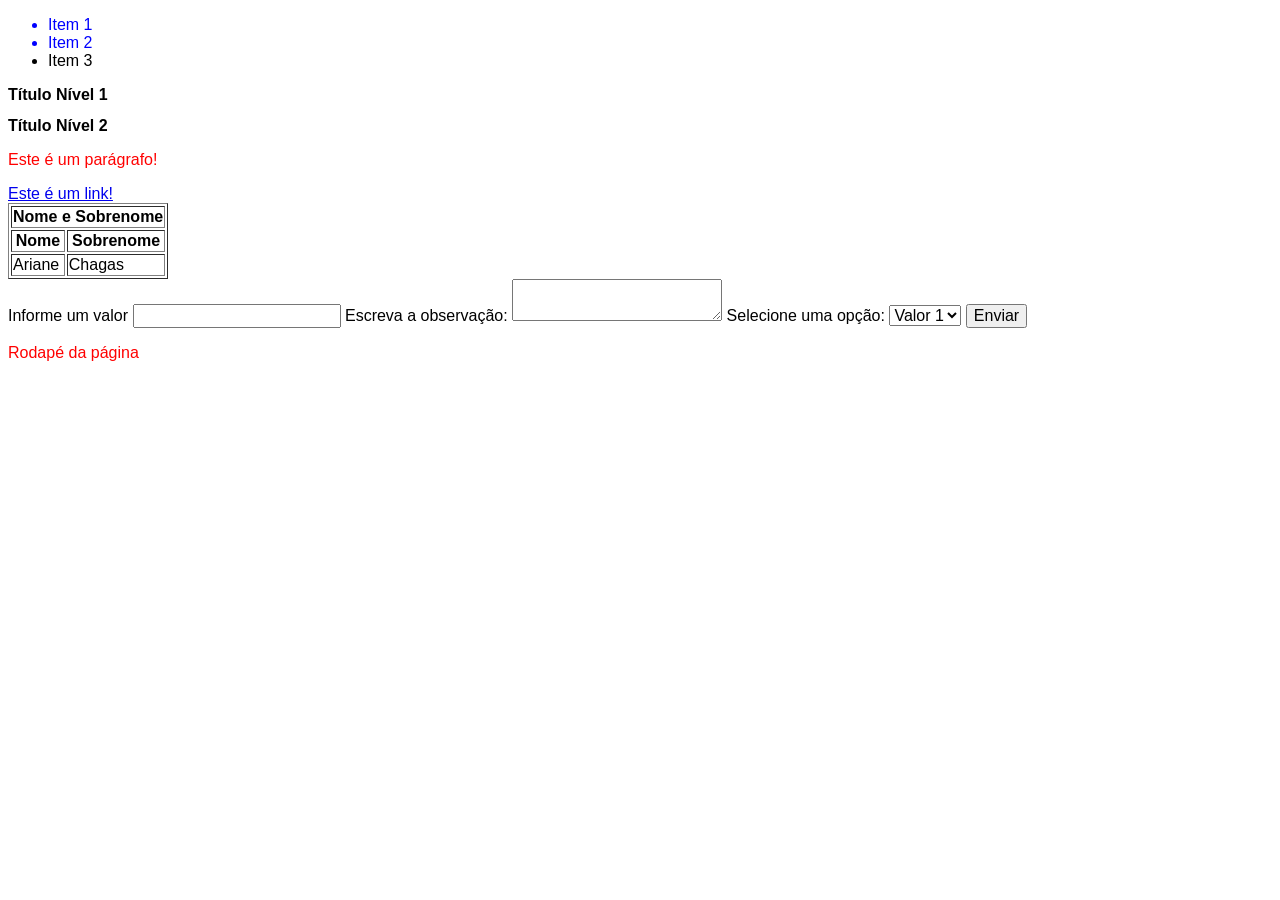
<file: index.html>
<!DOCTYPE html>
<html lang="pt-br">
<head>
    <meta charset="UTF-8">
    <meta name="viewport" content="width=device-width, initial-scale=1.0"> <!-- responsável pela responsividade -->
    <title>Document</title>
    <link rel="stylesheet" href="style.css">
</head>
<body>
    <nav>
        <ul>
            <li class="classe">Item 1</li>
            <li class="classe">Item 2</li>
            <li>Item 3</li>
        </ul>
    </nav>
    <main>
        <h1>Título Nível 1</h1>
        <h2>Título Nível 2</h2>
        <p>Este é um parágrafo!</p>
        <a href="www.google.com.br">Este é um link!</a>
        <table border="1">
            <thead>
                <tr>
                    <th colspan="2">Nome e Sobrenome</th>
                </tr>
                <tr>
                    <th>Nome</th>
                    <th>Sobrenome</th>
                </tr>
            </thead>
            <tbody>
                <tr>
                    <td>Ariane</td>
                    <td>Chagas</td>
                </tr>
            </tbody>
        </table>

        <form method="" action=""> 
            <label for="valor">Informe um valor</label>
            <input type="text" name="valor" id="valor">
            <label for="observacao">Escreva a observação:</label>
            <textarea id="observacao" name="observacao"></textarea>
            <label for="opcao">Selecione uma opção:</label>
            <select>
                <option value="1">Valor 1</option>
                <option value="2">Valor 2</option>
                <option value="3">Valor 3</option>
            </select>
            <button type="submit">Enviar</button>
        </form>



    </main>
    <footer>
        <p>Rodapé da página</p>
    </footer>
</body>
</html>
</file>
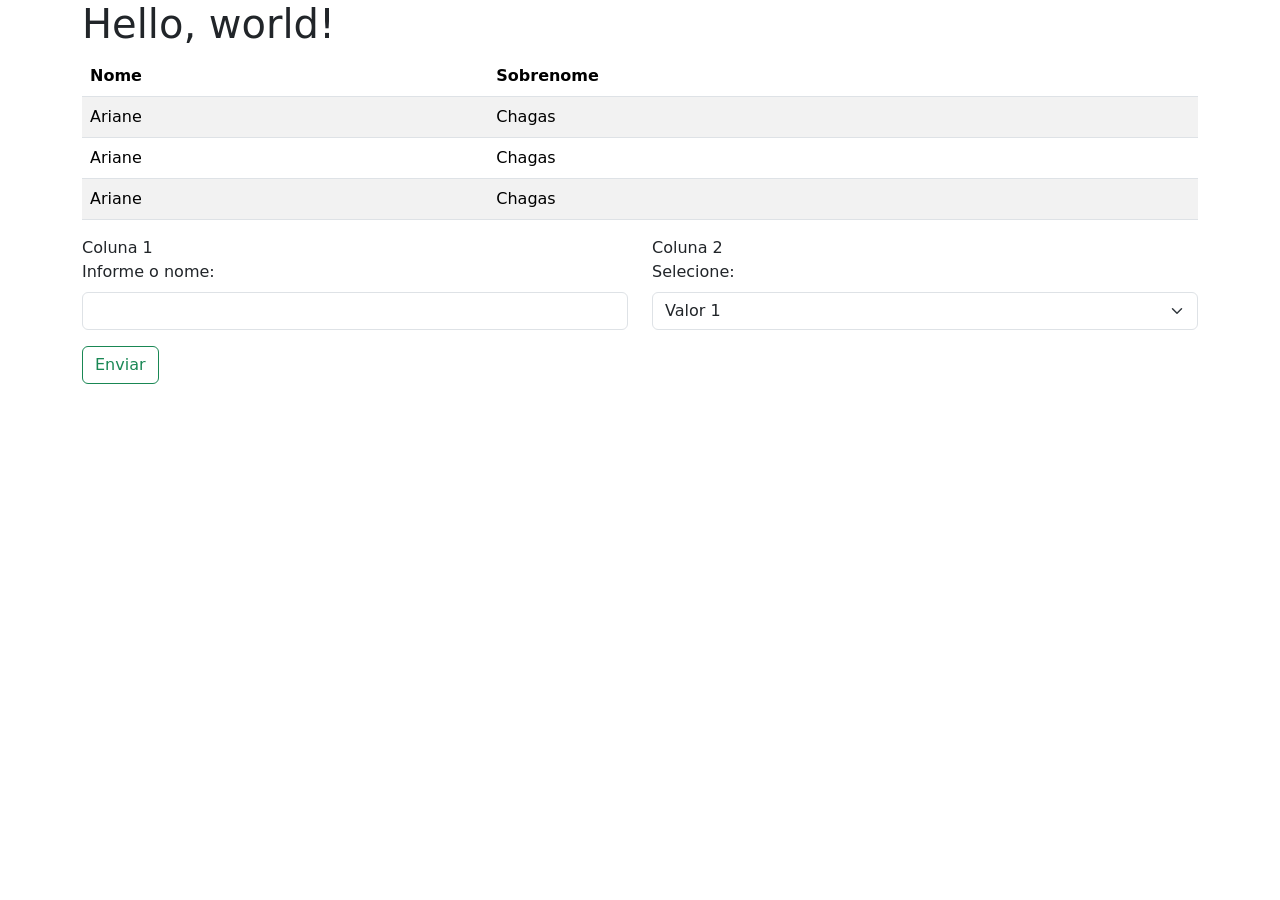
<file: bootstrap.html>
<!doctype html>
<html lang="en">
  <head>
    <meta charset="utf-8">
    <meta name="viewport" content="width=device-width, initial-scale=1">
    <title>Bootstrap demo</title>
    <link href="https://cdn.jsdelivr.net/npm/bootstrap@5.3.7/dist/css/bootstrap.min.css" rel="stylesheet" integrity="sha384-LN+7fdVzj6u52u30Kp6M/trliBMCMKTyK833zpbD+pXdCLuTusPj697FH4R/5mcr" crossorigin="anonymous">
  </head>
  <body>
    <main class="container">
    <h1>Hello, world!</h1>
    <table class="table table-hover table-striped table-responsive">
        <thead>
            <tr>
                <th>Nome</th>
                <th>Sobrenome</th>
            </tr>  
        </thead>
        <tbody>
            <tr>
                <td>Ariane</td>
                <td>Chagas</td>
            </tr>
            <tr>
                <td>Ariane</td>
                <td>Chagas</td>
            </tr>
            <tr>
                <td>Ariane</td>
                <td>Chagas</td>
            </tr>
        </tbody>
    </table>
    <form>
        <div class="row">
            <div class="col -2">Coluna 1</div> <!-- -2 quer dizer que está ocupando 2 espaços de 12-->
            <div class="col">Coluna 2</div> <!-- pode até 12 colunas-->
        </div>

        <div class="row">
            <div class="col">
                <label for id="nome" class="form-label">Informe o nome:</label>
                <input type="text" name="nome" id="nome" class="form-control">
            </div>
            <div class="col">
                <label for="opcao" class="form-label">Selecione:</label>
                <select id="opcao" name="opcoes" class="form-select">
                    <option value="1">Valor 1</option>
                    <option value="2">Valor 2</option>
                </select>
            </div>
        </div>

        <div class="row mt-3 pb">
            <div class="col">
                <button type="submit" class="btn btn-outline-success">Enviar</button>
            </div>
        </div>
    </form>
    </main>
    <script src="https://cdn.jsdelivr.net/npm/bootstrap@5.3.7/dist/js/bootstrap.bundle.min.js" integrity="sha384-ndDqU0Gzau9qJ1lfW4pNLlhNTkCfHzAVBReH9diLvGRem5+R9g2FzA8ZGN954O5Q" crossorigin="anonymous"></script>
  </body>
</html>
</file>
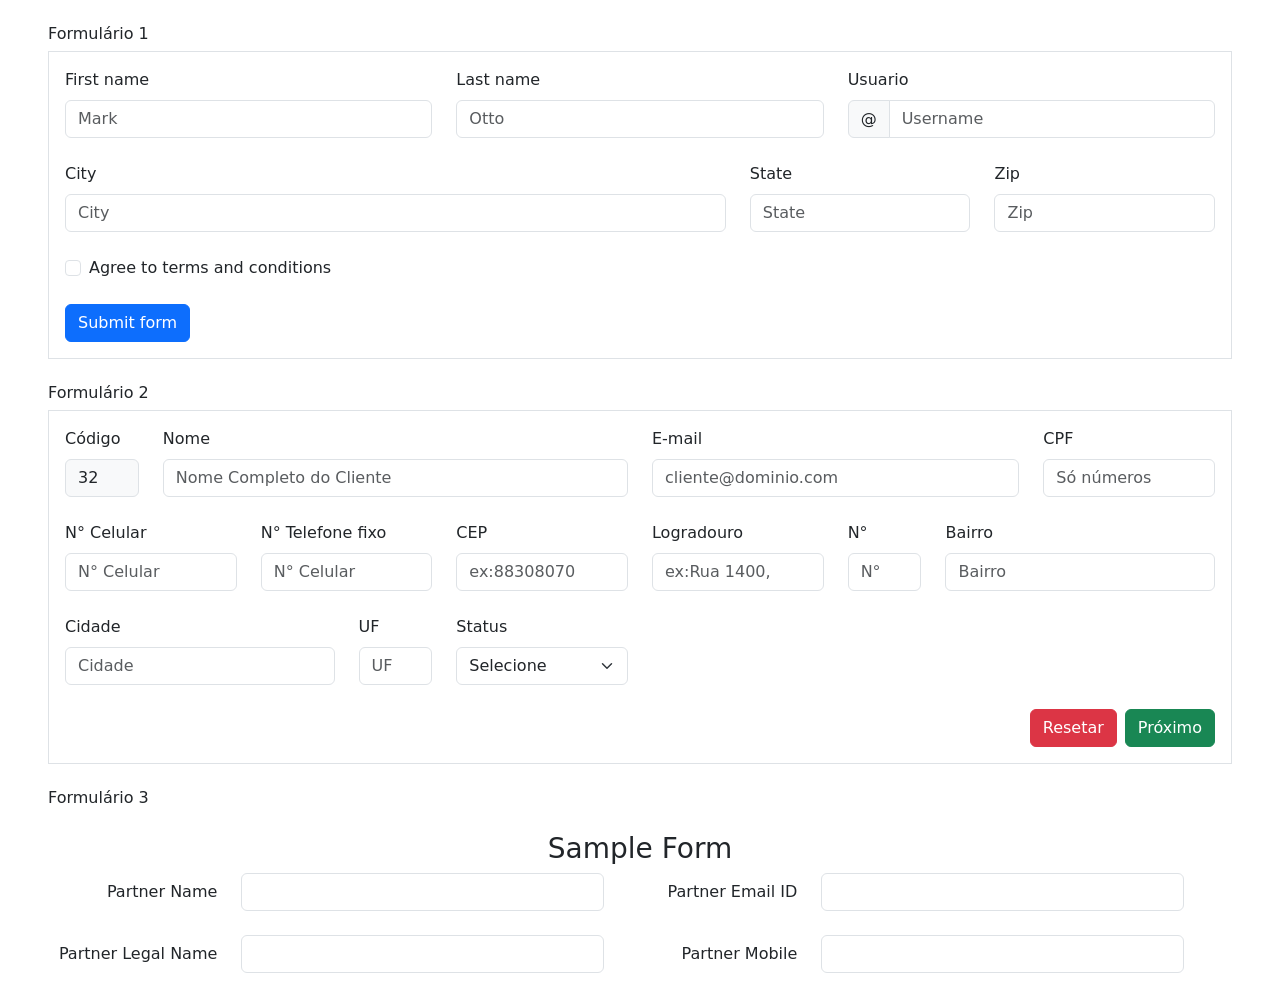
<file: lista.html>
<!doctype html>
<html lang="pt-br">
  <head>
    <meta charset="utf-8">
    <meta name="viewport" content="width=device-width, initial-scale=1">
    <title>Bootstrap demo</title>
    <link href="https://cdn.jsdelivr.net/npm/bootstrap@5.3.7/dist/css/bootstrap.min.css" rel="stylesheet" integrity="sha384-LN+7fdVzj6u52u30Kp6M/trliBMCMKTyK833zpbD+pXdCLuTusPj697FH4R/5mcr" crossorigin="anonymous">
  </head>
  <body class="mx-5">
      <script src="https://cdn.jsdelivr.net/npm/bootstrap@5.3.7/dist/js/bootstrap.bundle.min.js" integrity="sha384-ndDqU0Gzau9qJ1lfW4pNLlhNTkCfHzAVBReH9diLvGRem5+R9g2FzA8ZGN954O5Q" crossorigin="anonymous"></script>
      
      <h6 class="mt-4 pb">Formulário 1</h6>
      <form class="border p-3"> 
        <div class="row">
            <div class="col">
                <label for id="nome" class="form-label">First name</label>
                <input type="text" name="nome" id="nome" class="form-control" placeholder="Mark">
            </div>
            <div class="col">
                <label for id="sobrenome" class="form-label">Last name</label>
                <input type="text" name="sobrenome" id="sobrenome" class="form-control" placeholder="Otto">
            </div>
            <div class="col">
                <label for id="usuario" class="form-label">Usuario</label>
                <div class="input-group flex-nowrap">
                    <span class="input-group-text" id="basic-addon1">@</span>
                    <input type="email" name="usuario" id="usuario" class="form-control" placeholder="Username">
                </div>
            </div>
        </div>
        <div class="row mt-4 pb">
            <div class="col-7">
                <label for id="cidade" class="form-label">City</label>  
                <input type="text" name="cidade" id="cidade" class="form-control" placeholder="City">
            </div>
            <div class="col">
                <label for id="estado" class="form-label">State</label>  
                <input type="text" name="estado" id="estado" class="form-control" placeholder="State">
            </div>
            <div class="col">
                <label for id="cep" class="form-label">Zip</label>
                <input type="number" name="cep" id="cep" class="form-control" placeholder="Zip">
            </div>
        </div>
        <div class="form-check mt-4 pb">
            <input class="form-check-input" type="checkbox" value="" id="checkDefault">
            <label class="form-check-label" for="checkDefault">
                Agree to terms and conditions
            </label>
        </div>
        <div class="row mt-4 pb">
            <div class="col">
                <button type="submit" class="btn btn btn-primary">Submit form</button>
            </div>
        </div>
    </form>

    <h6 class="mt-4 pb">Formulário 2</h6>
    <form class="border p-3"> 
        <div class="row">
            <div class="col-1">
                <label for id="codigo" class="form-label">Código</label>
                <span class="input-group-text">32</span>
            </div>
            <div class="col-5">
                <label for id="nomecompleto" class="form-label">Nome</label>
                <input type="text" name="nomecompleto" id="nomecompleto" class="form-control" placeholder="Nome Completo do Cliente">
            </div>
            <div class="col-4">
                <label for id="email" class="form-label">E-mail</label>
                <input type="email" name="email" id="email" class="form-control" placeholder="cliente@dominio.com">
            </div>
            <div class="col-2">
                <label for id="cpf" class="form-label">CPF</label>
                <input type="number" name="email" id="email" class="form-control" placeholder="Só números">
            </div>
        </div>
        <div class="row mt-4 pb">
            <div class="col-2">
                <label for id="ncelular" class="form-label">N° Celular</label>  
                <input type="tel" name="ncelular" id="ncelular" class="form-control" placeholder="N° Celular">
            </div>
            <div class="col-2">
                <label for id="ntelefone" class="form-label">N° Telefone fixo</label>  
                <input type="tel" name="ntelefone" id="ntelefone" class="form-control" placeholder="N° Celular">
            </div>
            <div class="col-2">
                <label for id="cep" class="form-label">CEP</label>
                <input type="number" name="cep" id="cep" class="form-control" placeholder="ex:88308070">
            </div>
            <div class="col-2">
                <label for id="logradouro" class="form-label">Logradouro</label>
                <input type="text" name="logradouro" id="logradouro" class="form-control" placeholder="ex:Rua 1400,">
            </div>
            <div class="col-1">
                <label for id="n°" class="form-label">N°</label>
                <input type="number" name="n°" id="n°" class="form-control" placeholder="N°">
            </div>
            <div class="col-3">
                <label for id="bairro" class="form-label">Bairro</label>
                <input type="text" name="bairro" id="bairro" class="form-control" placeholder="Bairro">
            </div>
        </div>
        <div class="row mt-4 pb">
            <div class="col-3">
                <label for id="cidade" class="form-label">Cidade</label>
                <input type="text" name="cidade" id="cidade" class="form-control " placeholder="Cidade">
            </div>
            <div class="col-1">
                <label for id="uf" class="form-label">UF</label>
                <input type="text" name="uf" id="uf" class="form-control text-uppercase" placeholder="UF">
            </div>
            <div class="col-2">
                <label for id="status" class="form-label">Status</label>
                <select class="form-select">
                    <option selected>Selecione</option>
                    <option value="1">Um</option>
                    <option value="2">Dois</option>
                    <option value="3">Três</option>
                </select>
            </div>
        </div>
        <div class="row mt-4 pb">
            <div class="col gap-2 d-md-flex justify-content-md-end">
                <button class="btn btn-danger" type="button">Resetar</button>
                <button class="btn btn-success" type="button">Próximo</button>
            </div>
        </div>
    </form>

    <h6 class="mt-4 pb">Formulário 3</h6>
    <h3 class="mt-4 pb text-center">Sample Form</h3>
    <form>
        <div class="row mb-4">
            <div class="col-6 row align-items-center">
                <label for="partnername" class="col-4 col-form-label text-end">Partner Name</label>
                <div class="col-8">
                    <input type="text" class="form-control" id="partnername">
                </div>
            </div>

            <div class="col-6 row align-items-center">
                <label for="partneremail" class="col-4 col-form-label text-end">Partner Email ID</label>
                <div class="col-8">
                    <input type="text" class="form-control" id="partneremail">
                </div>
            </div>
        </div>
        <div class="row mb-3">
            <div class="col-6 row align-items-center">
                <label for="partnerlegalname" class="col-4 col-form-label text-end">Partner Legal Name</label>
                <div class="col-8">
                    <input type="text" class="form-control" id="partnerlegalname">
                </div>
            </div>
            <div class="col-6 row align-items-center">
                <label for="partnermobile" class="col-4 col-form-label text-end">Partner Mobile</label>
                <div class="col-8">
                    <input type="number" class="form-control" id="partnermobile">
                </div>
            </div>
        </div>
    </form>
  </body>
</html>
</file>
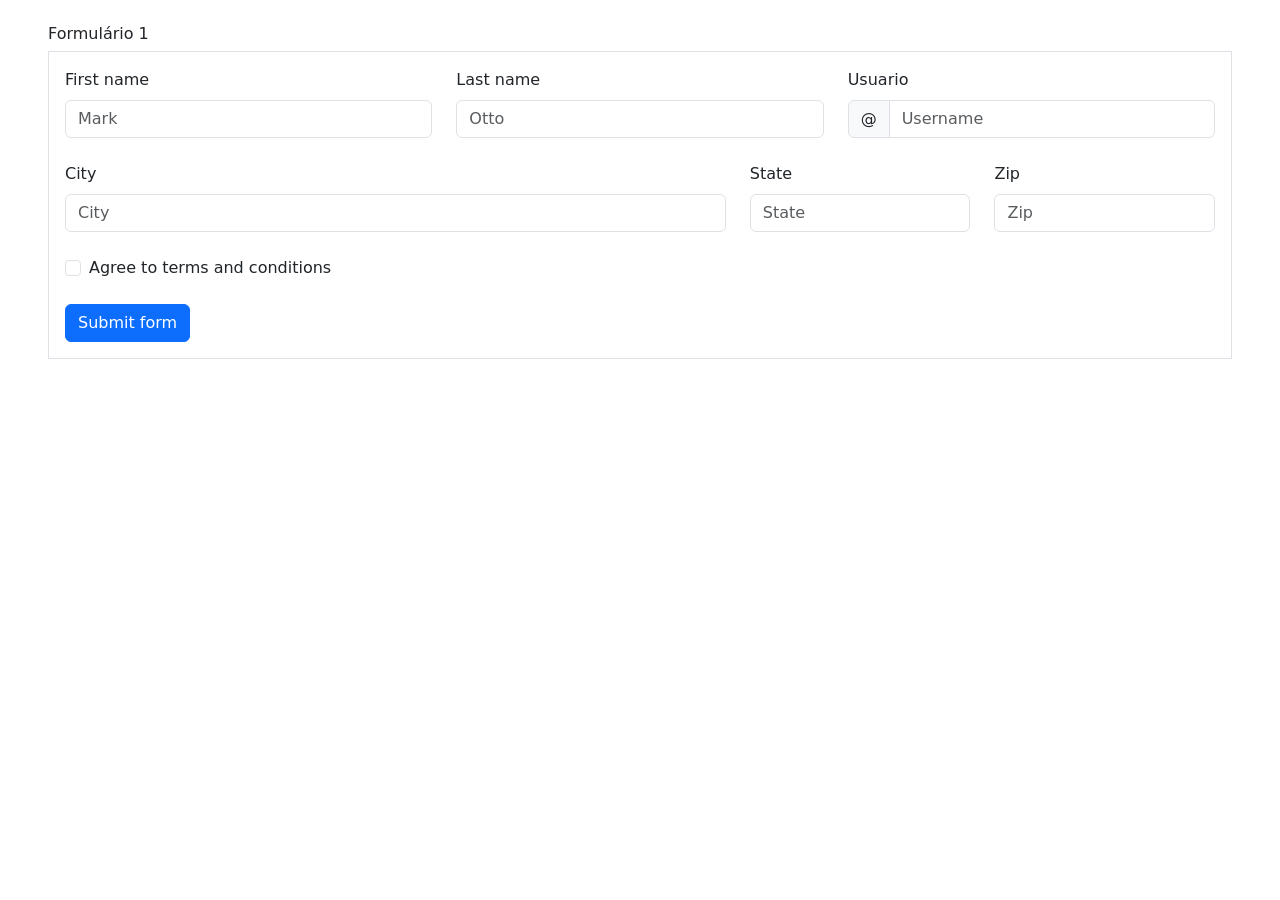
<file: Lista-Bootstrap/form1.html>
<!doctype html>
<html lang="pt-br">
  <head>
    <meta charset="utf-8">
    <meta name="viewport" content="width=device-width, initial-scale=1">
    <title>Bootstrap demo</title>
    <link href="https://cdn.jsdelivr.net/npm/bootstrap@5.3.7/dist/css/bootstrap.min.css" rel="stylesheet" integrity="sha384-LN+7fdVzj6u52u30Kp6M/trliBMCMKTyK833zpbD+pXdCLuTusPj697FH4R/5mcr" crossorigin="anonymous">
  </head>
  <body class="mx-5">
      <script src="https://cdn.jsdelivr.net/npm/bootstrap@5.3.7/dist/js/bootstrap.bundle.min.js" integrity="sha384-ndDqU0Gzau9qJ1lfW4pNLlhNTkCfHzAVBReH9diLvGRem5+R9g2FzA8ZGN954O5Q" crossorigin="anonymous"></script>
      
      <h6 class="mt-4">Formulário 1</h6>
      <form class="border p-3"> 
        <div class="row">
            <div class="col">
                <label for="nome" class="form-label">First name</label>
                <input type="text" name="nome" id="nome" class="form-control" placeholder="Mark">
            </div>
            <div class="col">
                <label for="sobrenome" class="form-label">Last name</label>
                <input type="text" name="sobrenome" id="sobrenome" class="form-control" placeholder="Otto">
            </div>
            <div class="col">
                <label for="usuario" class="form-label">Usuario</label>
                <div class="input-group flex-nowrap">
                    <span class="input-group-text" id="basic-addon1">@</span>
                    <input type="email" name="usuario" id="usuario" class="form-control" placeholder="Username">
                </div>
            </div>
        </div>
        <div class="row mt-4">
            <div class="col-7">
                <label for="cidade" class="form-label">City</label>  
                <input type="text" name="cidade" id="cidade" class="form-control" placeholder="City">
            </div>
            <div class="col">
                <label for="estado" class="form-label">State</label>  
                <input type="text" name="estado" id="estado" class="form-control" placeholder="State">
            </div>
            <div class="col">
                <label for="cep" class="form-label">Zip</label>
                <input type="number" name="cep" id="cep" class="form-control" placeholder="Zip">
            </div>
        </div>
        <div class="form-check mt-4">
            <input class="form-check-input" type="checkbox" value="" id="checkDefault">
            <label class="form-check-label" for="checkDefault">
                Agree to terms and conditions
            </label>
        </div>
        <div class="row mt-4">
            <div class="col">
                <button type="submit" class="btn btn btn-primary">Submit form</button>
            </div>
        </div>
    </form>
  </body>
</html>
</file>
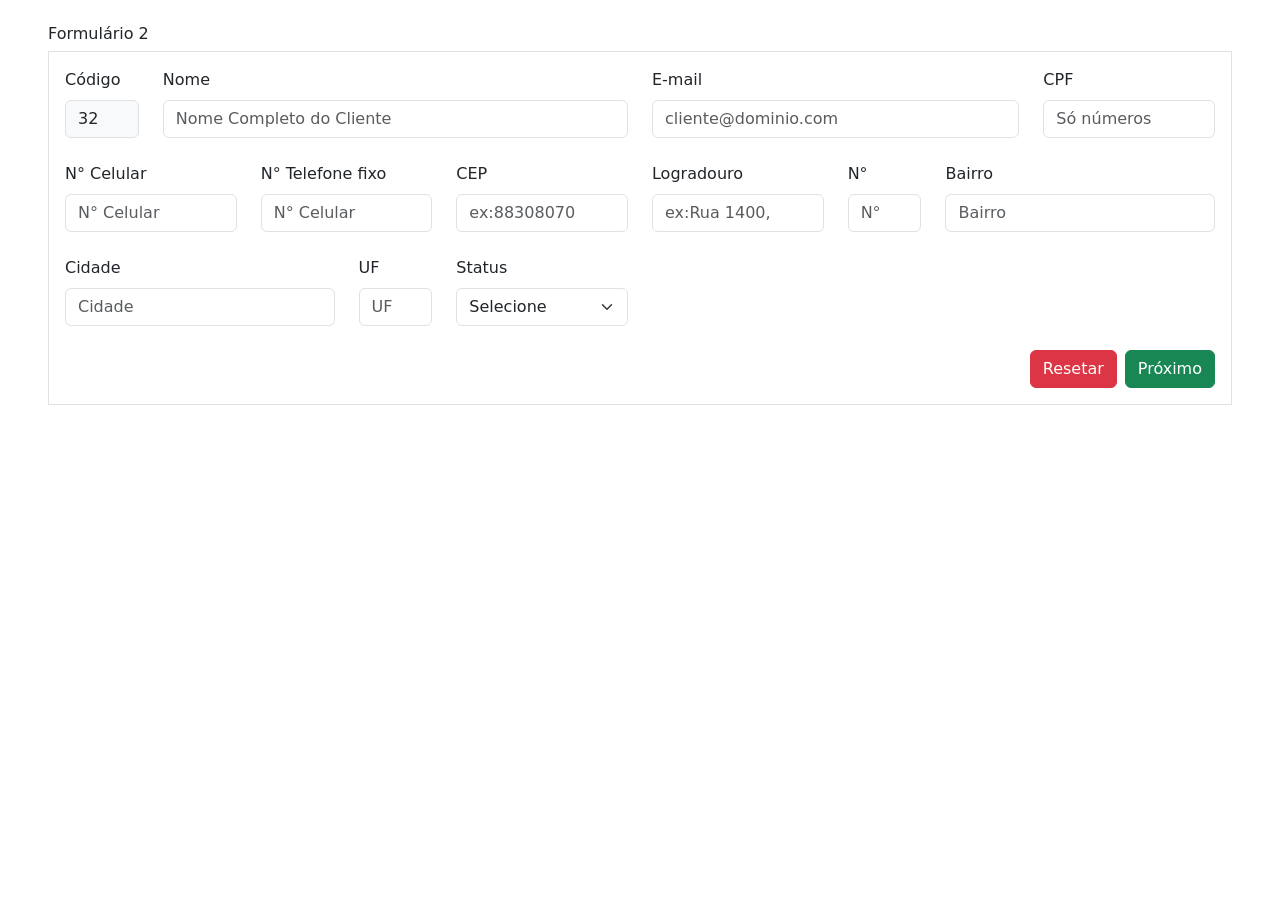
<file: Lista-Bootstrap/form2.html>
<!doctype html>
<html lang="pt-br">
  <head>
    <meta charset="utf-8">
    <meta name="viewport" content="width=device-width, initial-scale=1">
    <title>Bootstrap demo</title>
    <link href="https://cdn.jsdelivr.net/npm/bootstrap@5.3.7/dist/css/bootstrap.min.css" rel="stylesheet" integrity="sha384-LN+7fdVzj6u52u30Kp6M/trliBMCMKTyK833zpbD+pXdCLuTusPj697FH4R/5mcr" crossorigin="anonymous">
  </head>
  <body class="mx-5">
      <script src="https://cdn.jsdelivr.net/npm/bootstrap@5.3.7/dist/js/bootstrap.bundle.min.js" integrity="sha384-ndDqU0Gzau9qJ1lfW4pNLlhNTkCfHzAVBReH9diLvGRem5+R9g2FzA8ZGN954O5Q" crossorigin="anonymous"></script>

    <h6 class="mt-4">Formulário 2</h6>
    <form class="border p-3"> 
        <div class="row">
            <div class="col-1">
                <label for="codigo" class="form-label">Código</label>
                <span class="input-group-text bg-light">32</span>
            </div>
            <div class="col-5">
                <label for="nomecompleto" class="form-label">Nome</label>
                <input type="text" name="nomecompleto" id="nomecompleto" class="form-control" placeholder="Nome Completo do Cliente">
            </div>
            <div class="col-4">
                <label for="email" class="form-label">E-mail</label>
                <input type="email" name="email" id="email" class="form-control" placeholder="cliente@dominio.com">
            </div>
            <div class="col-2">
                <label for="cpf" class="form-label">CPF</label>
                <input type="number" name="cpf" id="cpf" class="form-control" placeholder="Só números">
            </div>
        </div>
        <div class="row mt-4">
            <div class="col-2">
                <label for="ncelular" class="form-label">N° Celular</label>  
                <input type="tel" name="ncelular" id="ncelular" class="form-control" placeholder="N° Celular">
            </div>
            <div class="col-2">
                <label for="ntelefone" class="form-label">N° Telefone fixo</label>  
                <input type="tel" name="ntelefone" id="ntelefone" class="form-control" placeholder="N° Celular">
            </div>
            <div class="col-2">
                <label for="cep" class="form-label">CEP</label>
                <input type="number" name="cep" id="cep" class="form-control" placeholder="ex:88308070">
            </div>
            <div class="col-2">
                <label for="logradouro" class="form-label">Logradouro</label>
                <input type="text" name="logradouro" id="logradouro" class="form-control" placeholder="ex:Rua 1400,">
            </div>
            <div class="col-1">
                <label for="n" class="form-label">N°</label>
                <input type="number" name="n°" id="n" class="form-control" placeholder="N°">
            </div>
            <div class="col-3">
                <label for="bairro" class="form-label">Bairro</label>
                <input type="text" name="bairro" id="bairro" class="form-control" placeholder="Bairro">
            </div>
        </div>
        <div class="row mt-4">
            <div class="col-3">
                <label for="cidade" class="form-label">Cidade</label>
                <input type="text" name="cidade" id="cidade" class="form-control " placeholder="Cidade">
            </div>
            <div class="col-1">
                <label for="uf" class="form-label">UF</label>
                <input type="text" name="uf" id="uf" class="form-control text-uppercase" placeholder="UF">
            </div>
            <div class="col-2">
                <label for="status" class="form-label">Status</label>
                <select class="form-select" name="status" id="status">
                    <option selected>Selecione</option>
                    <option value="1">Um</option>
                    <option value="2">Dois</option>
                    <option value="3">Três</option>
                </select>
            </div>
        </div>
        <div class="row mt-4">
            <div class="col gap-2 d-md-flex justify-content-md-end">
                <button class="btn btn-danger" type="button">Resetar</button>
                <button class="btn btn-success" type="button">Próximo</button>
            </div>
        </div>
    </form>
  </body>
</html>
</file>
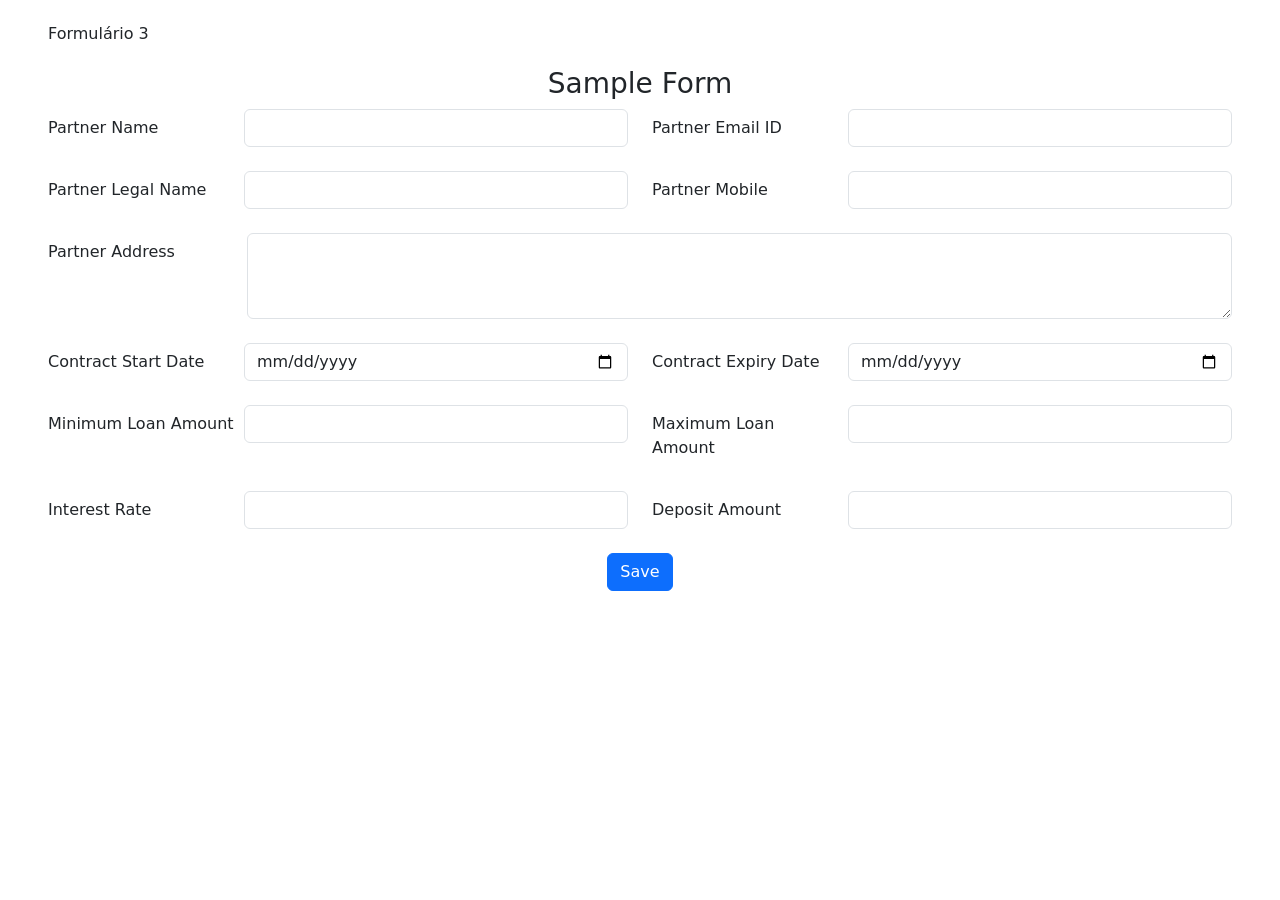
<file: Lista-Bootstrap/form3.html>
<!doctype html>
<html lang="pt-br">
  <head>
    <meta charset="utf-8">
    <meta name="viewport" content="width=device-width, initial-scale=1">
    <title>Bootstrap demo</title>
    <link href="https://cdn.jsdelivr.net/npm/bootstrap@5.3.7/dist/css/bootstrap.min.css" rel="stylesheet" integrity="sha384-LN+7fdVzj6u52u30Kp6M/trliBMCMKTyK833zpbD+pXdCLuTusPj697FH4R/5mcr" crossorigin="anonymous">
  </head>
  <body class="mx-5">
      <script src="https://cdn.jsdelivr.net/npm/bootstrap@5.3.7/dist/js/bootstrap.bundle.min.js" integrity="sha384-ndDqU0Gzau9qJ1lfW4pNLlhNTkCfHzAVBReH9diLvGRem5+R9g2FzA8ZGN954O5Q" crossorigin="anonymous"></script>
      
    <h6 class="mt-4">Formulário 3</h6>
    <h3 class="mt-4 text-center">Sample Form</h3>
    <form>
        <div class="row mb-4">
            <div class="col-md-6">
                <div class="row g-2">
                    <label for="partnername" class="col-sm-4 col-form-label">Partner Name</label>
                    <div class="col-sm-8">
                        <input type="text" class="form-control" id="partnername">
                    </div>
                </div>
            </div>
            <div class="col-md-6">
                <div class="row g-2">
                    <label for="partneremail" class="col-sm-4 col-form-label">Partner Email ID</label>
                    <div class="col-sm-8">
                        <input type="text" class="form-control" id="partneremail">
                    </div>
                </div>
            </div>
        </div>
        <div class="row mb-4">
            <div class="col-md-6">
                <div class="row g-2">
                    <label for="partnerlegalname" class="col-sm-4 col-form-label">Partner Legal Name</label>
                    <div class="col-sm-8">
                        <input type="text" class="form-control" id="partnerlegalname">
                    </div>
                </div>
            </div>
            <div class="col-md-6">
                <div class="row g-2">
                    <label for="partnermobile" class="col-sm-4 col-form-label">Partner Mobile</label>
                    <div class="col-sm-8">
                        <input type="text" class="form-control" id="partnermobile">
                    </div>
                </div>
            </div>
        </div>
        <div class="row mb-4">
            <div class="col-md-12">
                <div class="row g-2">
                    <label for="partneraddress" class="col-sm-2 col-form-label">Partner Address</label>
                    <div class="col-sm-10">
                        <textarea class="form-control" id="partneraddress" rows="3"></textarea>
                    </div>
                </div>
            </div>
        </div>
        <div class="row mb-4">
            <div class="col-md-6">
                <div class="row g-2">
                    <label for="contractstartdate" class="col-sm-4 col-form-label">Contract Start Date</label>
                    <div class="col-sm-8">
                        <input type="date" class="form-control" id="contractstartdate" placeholder="Date Start">
                    </div>
                </div>
            </div>
            <div class="col-md-6">
                <div class="row g-2">
                    <label for="contractexpirydate" class="col-sm-4 col-form-label">Contract Expiry Date</label>
                    <div class="col-sm-8">
                        <input type="date" class="form-control" id="contractexpirydate" placeholder="Date End">
                    </div>
                </div>
            </div>
        </div>
        <div class="row mb-4">
            <div class="col-md-6">
                <div class="row g-2">
                    <label for="minimum" class="col-sm-4 col-form-label">Minimum Loan Amount</label>
                    <div class="col-sm-8">
                        <input type="text" class="form-control" id="minimum">
                    </div>
                </div>
            </div>
            <div class="col-md-6">
                <div class="row g-2">
                    <label for="maximum" class="col-sm-4 col-form-label">Maximum Loan Amount</label>
                    <div class="col-sm-8">
                        <input type="text" class="form-control" id="maximum">
                    </div>
                </div>
            </div>
        </div>
        <div class="row mb-4">
            <div class="col-md-6">
                <div class="row g-2">
                    <label for="interest" class="col-sm-4 col-form-label">Interest Rate</label>
                    <div class="col-sm-8">
                        <input type="text" class="form-control" id="interest">
                    </div>
                </div>
            </div>
            <div class="col-md-6">
                <div class="row g-2">
                    <label for="deposit" class="col-sm-4 col-form-label">Deposit Amount</label>
                    <div class="col-sm-8">
                        <input type="text" class="form-control" id="deposit">
                    </div>
                </div>
            </div>
        </div>
        <div class="row mt-4">
            <div class="col gap-2 d-md-flex justify-content-center">
                <button class="btn btn-primary" type="button">Save</button>
            </div>
        </div>
    </form>


    
  </body>
</html>
</file>
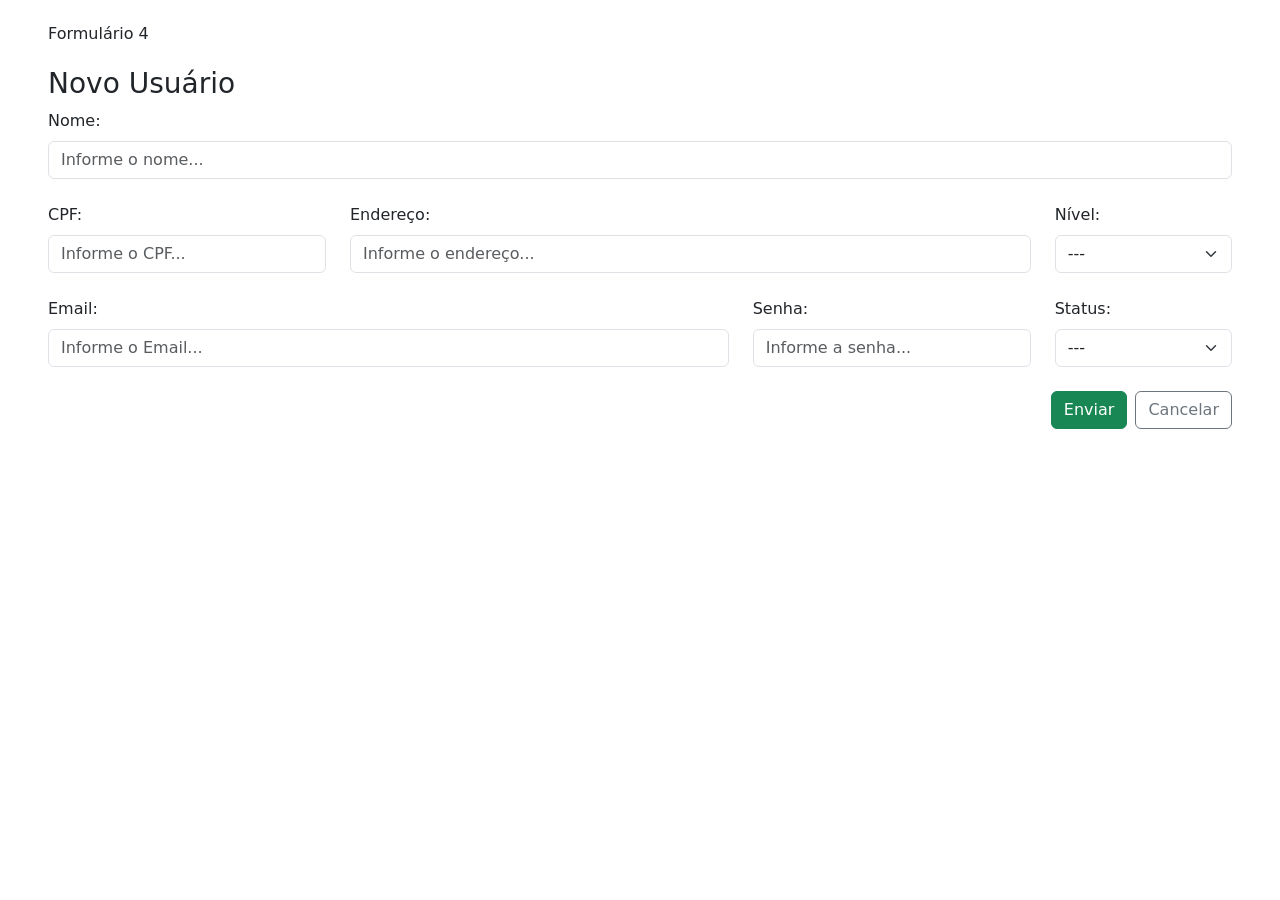
<file: Lista-Bootstrap/form4.html>
<!doctype html>
<html lang="pt-br">
  <head>
    <meta charset="utf-8">
    <meta name="viewport" content="width=device-width, initial-scale=1">
    <title>Bootstrap demo</title>
    <link href="https://cdn.jsdelivr.net/npm/bootstrap@5.3.7/dist/css/bootstrap.min.css" rel="stylesheet" integrity="sha384-LN+7fdVzj6u52u30Kp6M/trliBMCMKTyK833zpbD+pXdCLuTusPj697FH4R/5mcr" crossorigin="anonymous">
  </head>
  <body class="mx-5">
      <script src="https://cdn.jsdelivr.net/npm/bootstrap@5.3.7/dist/js/bootstrap.bundle.min.js" integrity="sha384-ndDqU0Gzau9qJ1lfW4pNLlhNTkCfHzAVBReH9diLvGRem5+R9g2FzA8ZGN954O5Q" crossorigin="anonymous"></script>

    <h6 class="mt-4">Formulário 4</h6>
    <h3 class="mt-4">Novo Usuário</h3>
    <form>
        <div class="row">
            <div class="col-12">
                <label for="nome" class="form-label">Nome:</label>
                <input type="text" name="nome" id="nome" class="form-control" placeholder="Informe o nome...">
            </div>
        </div>
        <div class="row mt-4">
            <div class="col-3">
                <label for="cpf" class="form-label">CPF:</label>
                <input type="number" name="cpf" id="cpf" class="form-control" placeholder="Informe o CPF...">
            </div>
            <div class="col-7">
                <label for="endereco" class="form-label">Endereço:</label>
                <input type="text" name="endereco" id="endereco" class="form-control" placeholder="Informe o endereço...">
            </div>
            <div class="col-2">
                <label for="nivel" class="form-label">Nível:</label>
                <select class="form-select" id="nivel" name="nivel">
                    <option selected>---</option>
                    <option value="1">One</option>
                    <option value="2">Two</option>
                    <option value="3">Three</option>
                </select>
            </div>
        </div>
        <div class="row mt-4">
            <div class="col-7">
                <label for="email" class="form-label">Email:</label>
                <input type="text" name="email" id="email" class="form-control" placeholder="Informe o Email...">
            </div>
            <div class="col-3">
                <label for="senha" class="form-label">Senha:</label>
                <input type="number" name="senha" id="senha" class="form-control" placeholder="Informe a senha...">
            </div>
            <div class="col-2">
                <label for="status" class="form-label">Status:</label>
                <select class="form-select" id="status" name="status">
                    <option selected>---</option>
                    <option value="1">Easy</option>
                    <option value="2">Medium</option>
                    <option value="3">Hard</option>
                </select>
            </div>
        </div>
        <div class="row mt-4">
            <div class="col gap-2 d-md-flex justify-content-md-end">
                <button class="btn btn-success" type="button">Enviar</button>
                <button class="btn btn-outline-secondary" type="button">Cancelar</button>
            </div>
        </div>
    </form>
  </body>
</html>
</file>
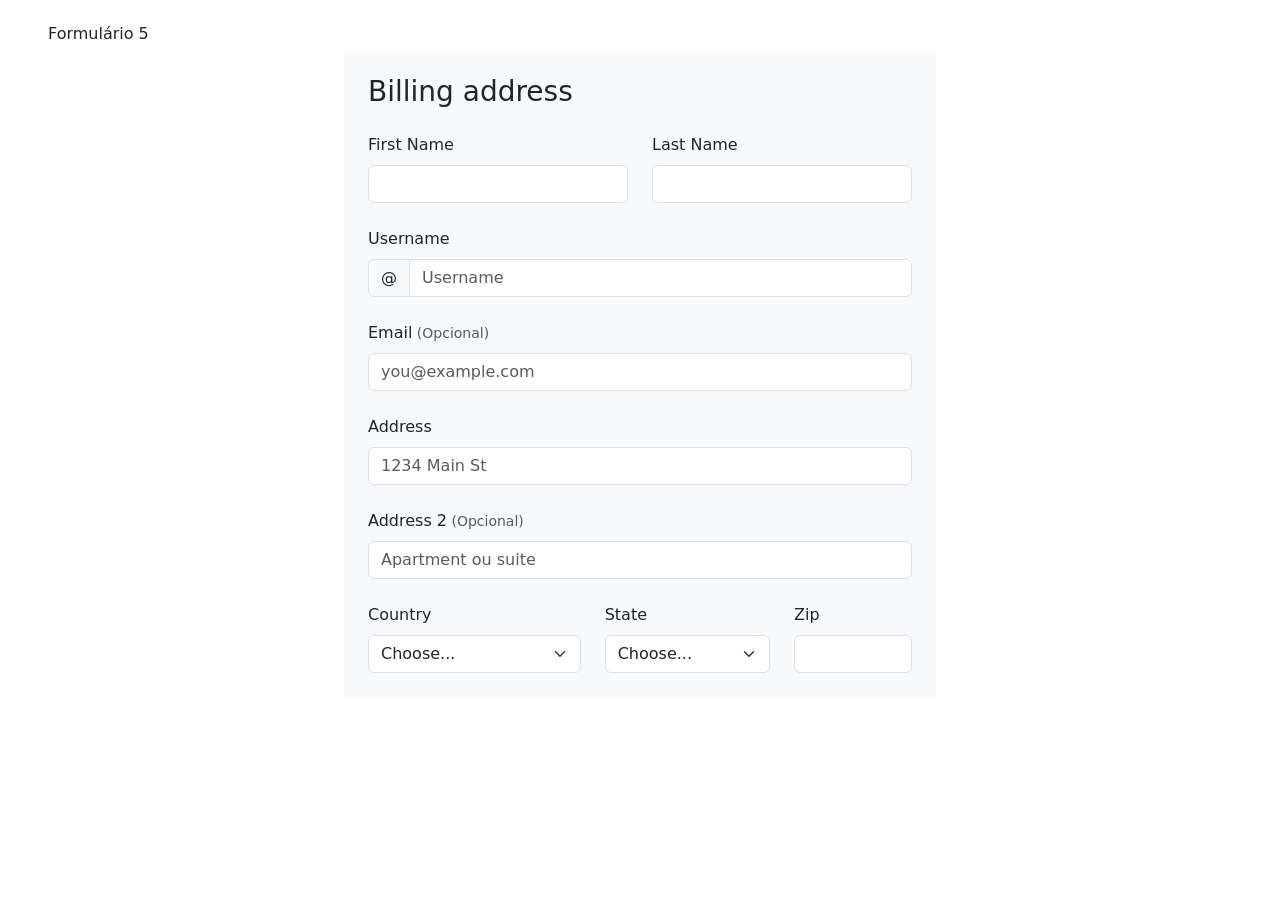
<file: Lista-Bootstrap/form5.html>
<!doctype html>
<html lang="pt-br">
  <head>
    <meta charset="utf-8">
    <meta name="viewport" content="width=device-width, initial-scale=1">
    <title>Bootstrap demo</title>
    <link href="https://cdn.jsdelivr.net/npm/bootstrap@5.3.7/dist/css/bootstrap.min.css" rel="stylesheet" integrity="sha384-LN+7fdVzj6u52u30Kp6M/trliBMCMKTyK833zpbD+pXdCLuTusPj697FH4R/5mcr" crossorigin="anonymous">
  </head>
  <body class="mx-5">
      <script src="https://cdn.jsdelivr.net/npm/bootstrap@5.3.7/dist/js/bootstrap.bundle.min.js" integrity="sha384-ndDqU0Gzau9qJ1lfW4pNLlhNTkCfHzAVBReH9diLvGRem5+R9g2FzA8ZGN954O5Q" crossorigin="anonymous"></script>

    <h6 class="mt-4">Formulário 5</h6>
    <form class="w-50 mx-auto bg-light p-4">
        <h3>Billing address</h3>
        <div class="row mt-4">
            <div class="col-6">
                <label for="name" class="form-label">First Name</label>
                <input type="text" name="name" id="name" class="form-control">
            </div>
            <div class="col-6">
                <label for="lastname" class="form-label">Last Name</label>
                <input type="text" name="lastname" id="lastname" class="form-control">
            </div>
        </div>
        <div class="row mt-4">
            <label for="username" class="form-label">Username</label>
            <div class="input-group flex-nowrap">
                <span class="input-group-text" id="basic-addon1">@</span>
                <input type="text" name="username" id="username" class="form-control" placeholder="Username">
            </div>
        </div>
        <div class="row mt-4">
            <div class="col-12">
                <label for="email" class="form-label">Email<small class="text-muted"> (Opcional)</small></label>
                <input type="email" name="email" id="email" class="form-control" placeholder="you@example.com">
            </div>
        </div>
        <div class="row mt-4">
            <div class="col-12">
                <label for="address" class="form-label">Address</label>
                <input type="text" name="address" id="address" class="form-control" placeholder="1234 Main St">
            </div>
        </div>
        <div class="row mt-4">
            <div class="col-12">
                <label for="address2" class="form-label">Address 2<small class="text-muted"> (Opcional)</small></label>
                <input type="text" name="address2" id="address2" class="form-control" placeholder="Apartment ou suite">
            </div>
        </div>
        <div class="row mt-4">
            <div class="col-5">
                <label for="country" class="form-label">Country</label>
                <select id="country" name="country" class="form-select">
                    <option selected>Choose...</option>
                    <option value="1">Argentina</option>
                    <option value="2">Brasil</option>
                    <option value="3">Peru</option>
                </select>
            </div>
            <div class="col-4">
                <label for="state" class="form-label">State</label>
                <select id="state" name="state" class="form-select">
                    <option selected>Choose...</option>
                    <option value="1">São Paulo</option>
                    <option value="2">Bahia</option>
                    <option value="3">Piauí</option>
                </select>
            </div>
            <div class="col-3">
                <label for="zip" class="form-label">Zip</label>
                <input type="number" name="zip" id="zip" class="form-control">
            </div>
        </div>
    </form>
    
  </body>
</html>
</file>
<file: style.css>
* {
    font-family: Verdana, Geneva, Tahoma, sans-serif;
    font-size: 1em;
}

p {
    color: red;
}

#valor {
    color: green;
}

.classe {
    color: blue;
}
</file>
